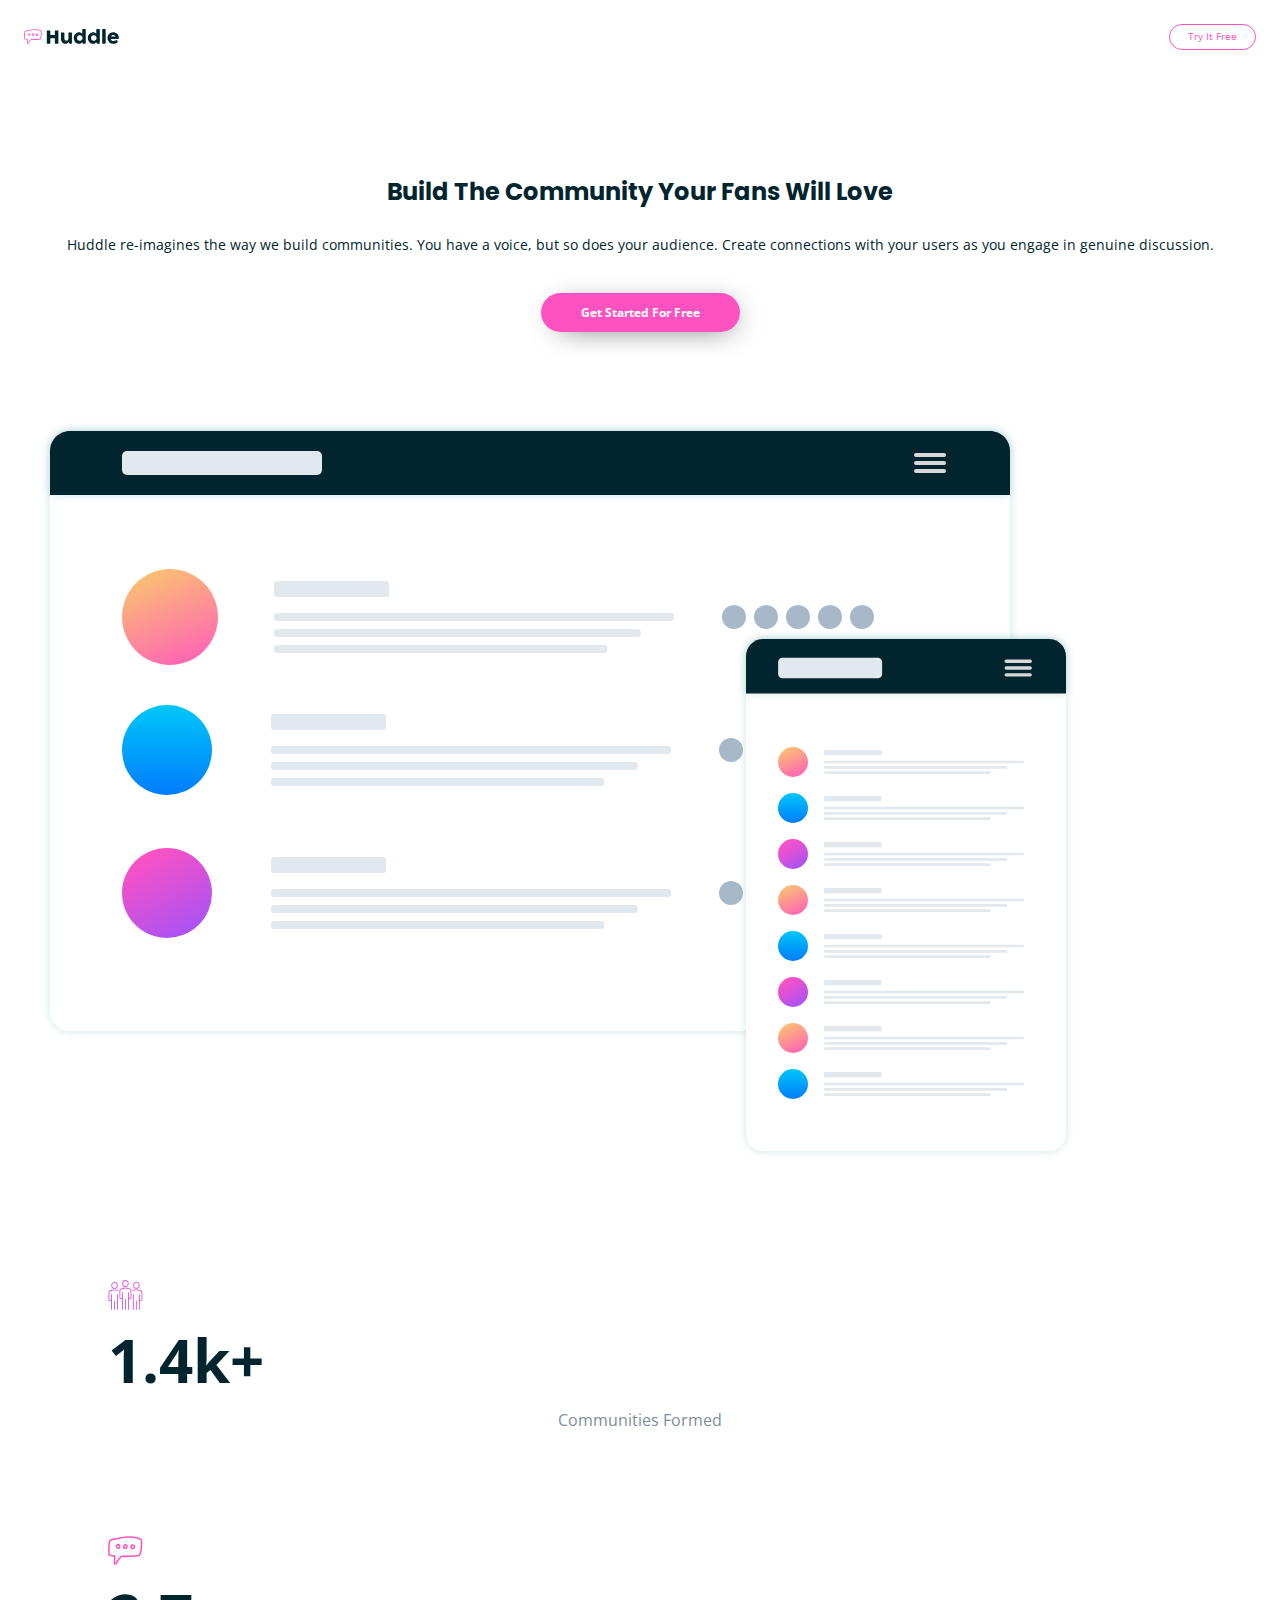
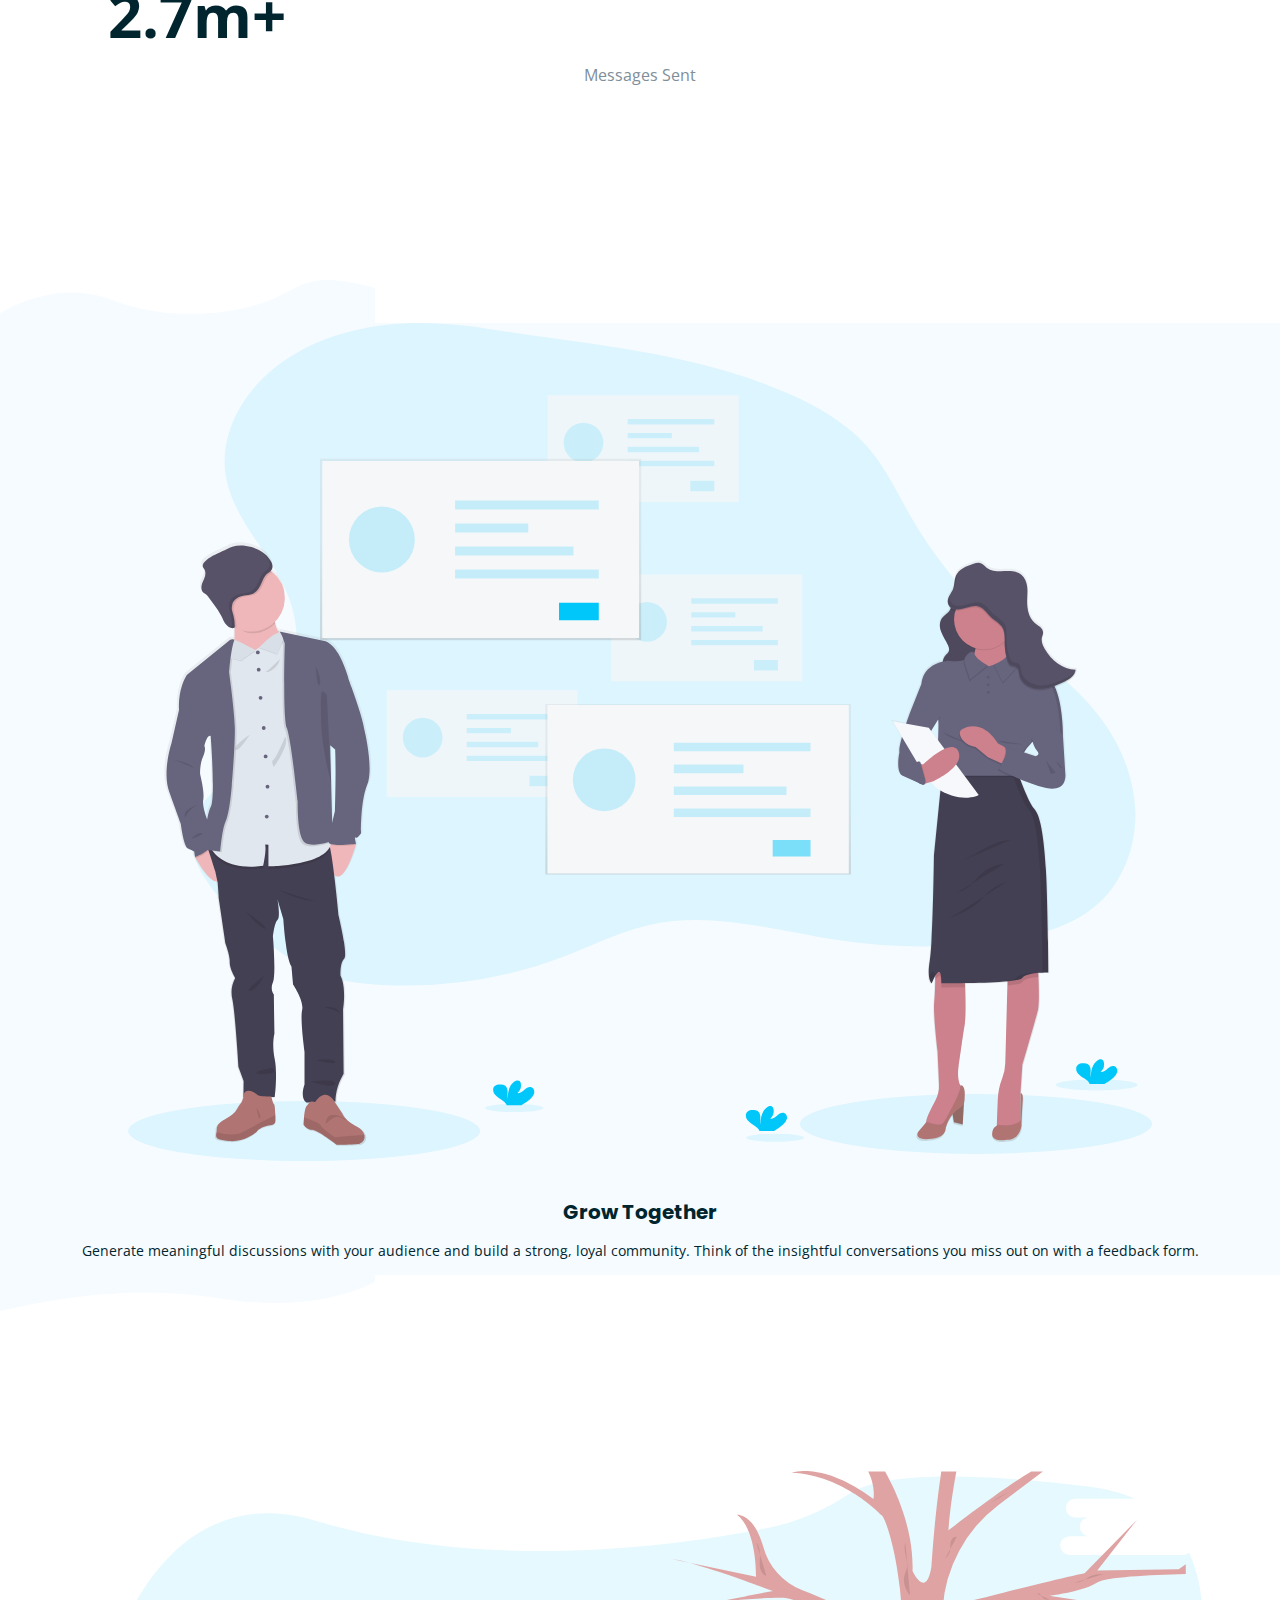
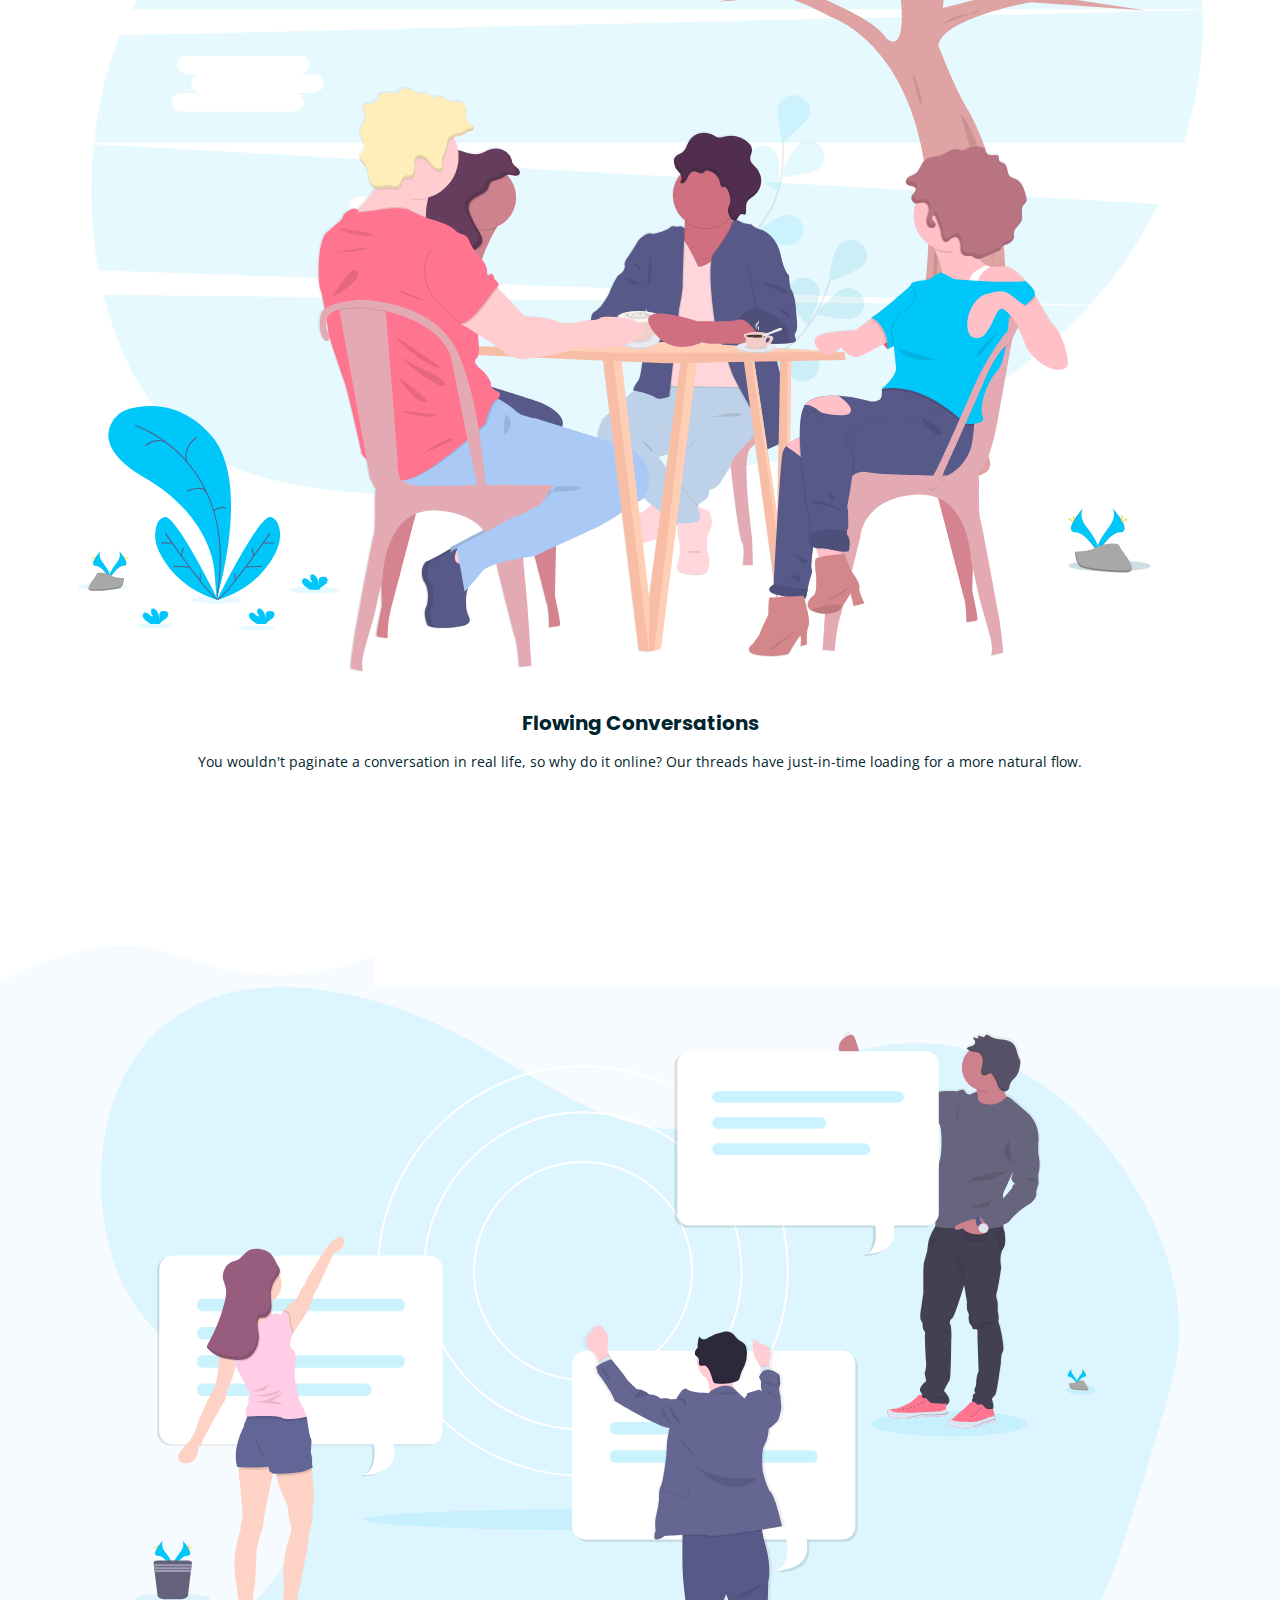
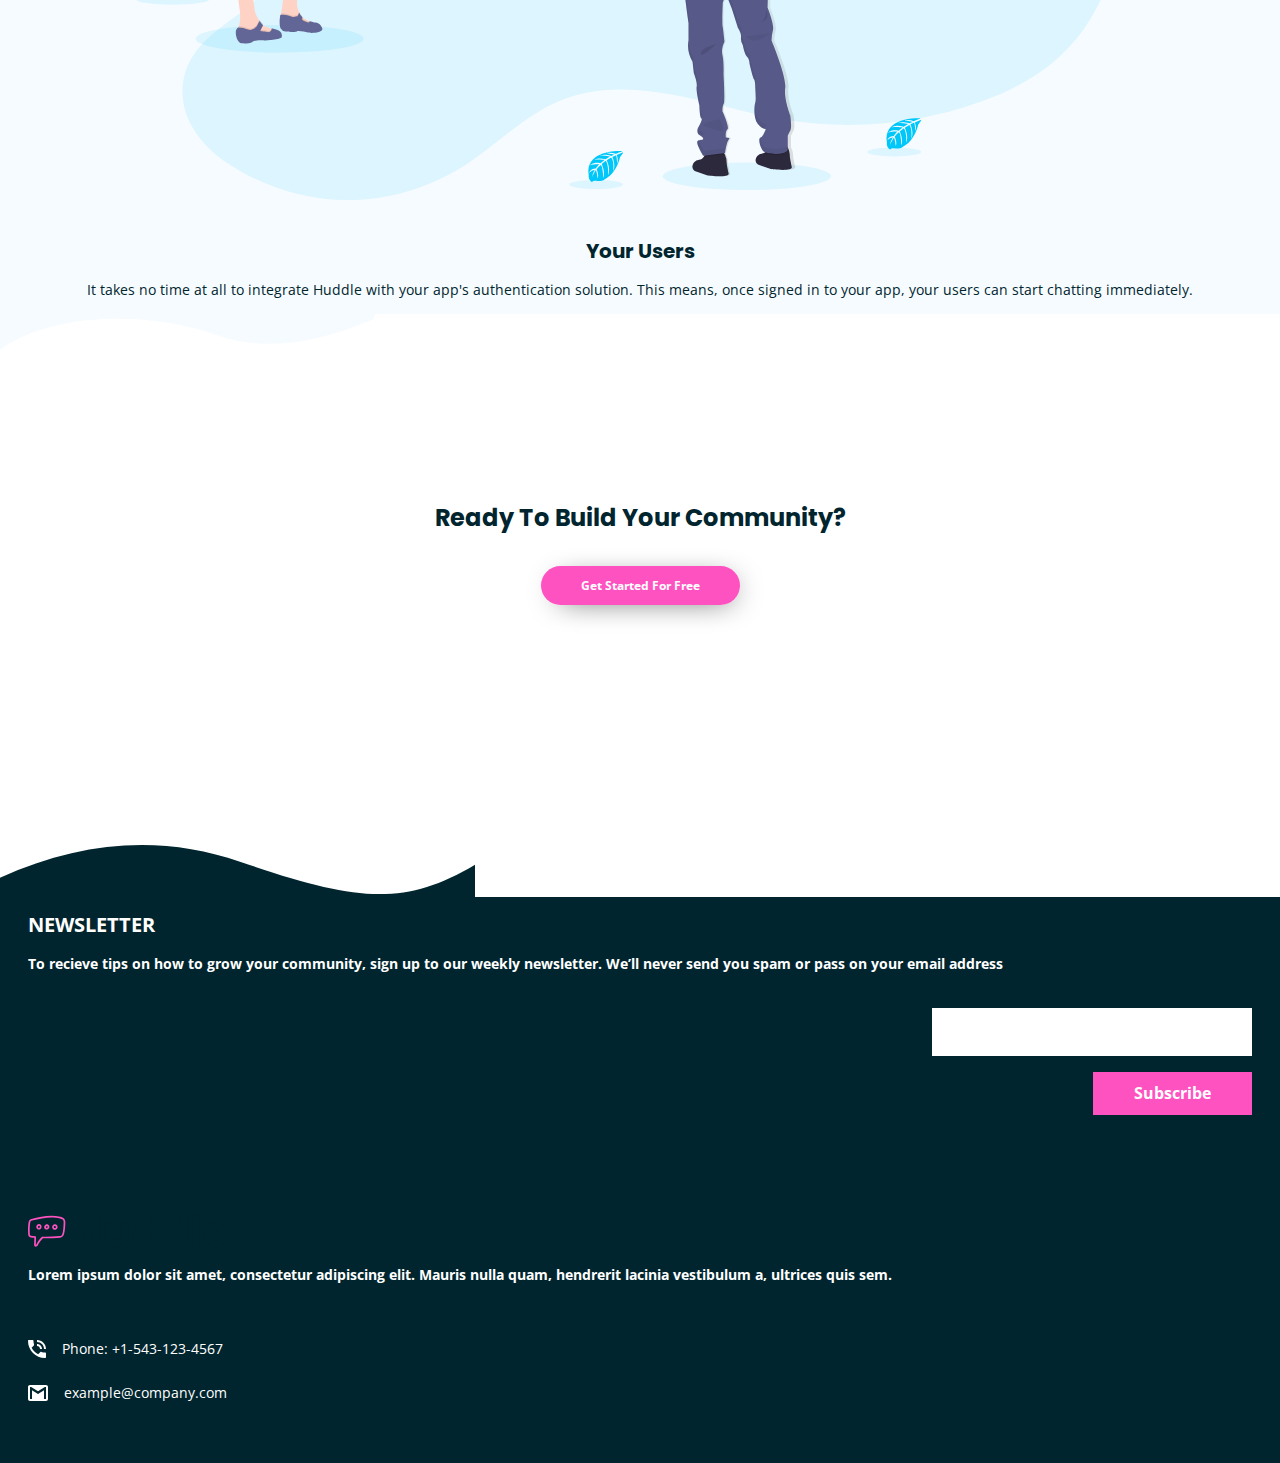
<file: docs/index.html>
<!DOCTYPE html><html lang="en"><head><meta charset="UTF-8"><link rel="icon" type="image/svg+xml" href="[data-uri]"><link rel="preconnect" href="https://fonts.googleapis.com"><link rel="preconnect" href="https://fonts.gstatic.com" crossorigin><link href="https://fonts.googleapis.com/css2?family=Open+Sans:wght@400;700&family=Poppins:wght@700&display=swap" rel="stylesheet"><meta name="viewport" content="width=device-width,initial-scale=1"><title>Huddle</title><script type="module" crossorigin src="./assets/index-4a99b68c.js"></script><link rel="stylesheet" href="./assets/index-452fa795.css"></head><body><header class="header"><img class="header__logo" src="./assets/logo-337daa2f.svg" alt="logo"> <a class="header__button" href="#">Try It Free</a></header><section class="section-initial"><div class="section-initial__container"><h1 class="section-initial__title">Build The Community Your Fans Will Love</h1><p class="section-initial__text">Huddle re-imagines the way we build communities. You have a voice, but so does your audience. Create connections with your users as you engage in genuine discussion.</p><a class="section-initial__button" href="#">Get Started For Free</a></div><img class="section-initial__image" src="./assets/screen-mockups-90c6c3b6.svg" alt="image-screen"></section><section class="section-numbers"><div class="section-numbers__container"><img class="section-numbers__icon" src="./assets/icon-communities-2595fb57.svg" alt="icon-communities"><div class="section-numbers__number"><h2 class="section-numbers__title">1.4k+</h2><p class="section-numbers__text">Communities Formed</p></div></div><div class="section-numbers__container"><img class="section-numbers__icon" src="./assets/icon-messages-78c67eca.svg" alt="icon-messages"><div class="section-numbers__number"><h2 class="section-numbers__title">2.7m+</h2><p class="section-numbers__text">Messages Sent</p></div></div></section><picture class="section-illustration__curve-top"><source media="(min-width: 768px)" srcset="./assets/bg-section-top-desktop-1-4794e071.svg"><source media="(min-width: 360px)" srcset="./assets/bg-section-top-mobile-1-d45de330.svg"><img class="section-illustration__curve-top" src="./assets/bg-section-top-mobile-1-d45de330.svg" alt="mobile"></picture><section class="section-illustration"><img class="section-illustration__image" src="./assets/illustration-grow-together-22e15ae8.svg" alt="illustration-grow-together"><div class="section-illustration__container"><h2 class="section-illustration__title">Grow Together</h2><p class="section-illustration__text">Generate meaningful discussions with your audience and build a strong, loyal community. Think of the insightful conversations you miss out on with a feedback form.</p></div></section><picture class="section-illustration__curve-bottom"><source media="(min-width: 768px)" srcset="./assets/bg-section-bottom-desktop-1-d4b34cba.svg"><source media="(min-width: 360px)" srcset="./assets/bg-section-bottom-mobile-1-1f059498.svg"><img class="section-illustration__curve-bottom" src="./assets/bg-section-bottom-mobile-1-1f059498.svg" alt="mobile"></picture><section class="section-illustration flowing"><img class="section-illustration__image" src="./assets/illustration-flowing-conversation-763f52dd.svg" alt="illustration-flowing-conversation"><div class="section-illustration__container"><h2 class="section-illustration__title">Flowing Conversations</h2><p class="section-illustration__text">You wouldn't paginate a conversation in real life, so why do it online? Our threads have just-in-time loading for a more natural flow.</p></div></section><picture class="section-illustration__curve-top"><source media="(min-width: 768px)" srcset="./assets/bg-section-top-desktop-2-63270129.svg"><source media="(min-width: 360px)" srcset="./assets/bg-section-top-mobile-2-38556b85.svg"><img class="section-illustration__curve-top" src="./assets/bg-section-top-mobile-2-38556b85.svg" alt="mobile"></picture><section class="section-illustration"><img class="section-illustration__image" src="./assets/illustration-your-users-8940608d.svg" alt="illustration-your-users"><div class="section-illustration__container"><h2 class="section-illustration__title">Your Users</h2><p class="section-illustration__text">It takes no time at all to integrate Huddle with your app's authentication solution. This means, once signed in to your app, your users can start chatting immediately.</p></div></section><picture class="section-illustration__curve-bottom-2"><source media="(min-width: 768px)" srcset="./assets/bg-section-bottom-desktop-2-36474d63.svg"><source media="(min-width: 360px)" srcset="./assets/bg-section-bottom-mobile-2-9b4dd2bd.svg"><img class="section-illustration__curve-bottom-2" src="./assets/bg-section-bottom-mobile-2-9b4dd2bd.svg" alt="mobile"></picture><section class="section-ready"><h2 class="section-ready__title">Ready To Build Your Community?</h2><a class="section-initial__button" href="#">Get Started For Free</a></section><picture class="footer__curve"><source media="(min-width: 768px)" srcset="./assets/bg-footer-top-desktop-cb273ed7.svg"><source media="(min-width: 360px)" srcset="./assets/bg-footer-top-mobile-4756bb91.svg"><img class="footer__curve" src="./assets/bg-footer-top-mobile-4756bb91.svg" alt="mobile"></picture><footer class="footer"><div class="footer__contact"><img class="footer__logo" src="./assets/logo-337daa2f.svg" alt="logo"><p class="footer__contact--text">Lorem ipsum dolor sit amet, consectetur adipiscing elit. Mauris nulla quam, hendrerit lacinia vestibulum a, ultrices quis sem.</p><div class="footer__contact--icons"><img class="footer__icon" src="./assets/icon-phone-267e87aa.svg" alt="icon-phone"><p class="footer__text">Phone: +1-543-123-4567</p></div><div class="footer__contact--icons"><img class="footer__icon" src="./assets/icon-email-bebcb3b2.svg" alt="icon-mail"><p class="footer__text">example@company.com</p></div></div><div class="footer__newsletter"><h2 class="footer__newsletter--title">NEWSLETTER</h2><p class="footer__newsletter--text">To recieve tips on how to grow your community, sign up to our weekly newsletter. We’ll never send you spam or pass on your email address</p><div class="footer__newsletter--buttons"><a class="footer__button-white" href="#"></a> <a class="footer__button-pink" href="#">Subscribe</a></div></div></footer></body></html>
</file>
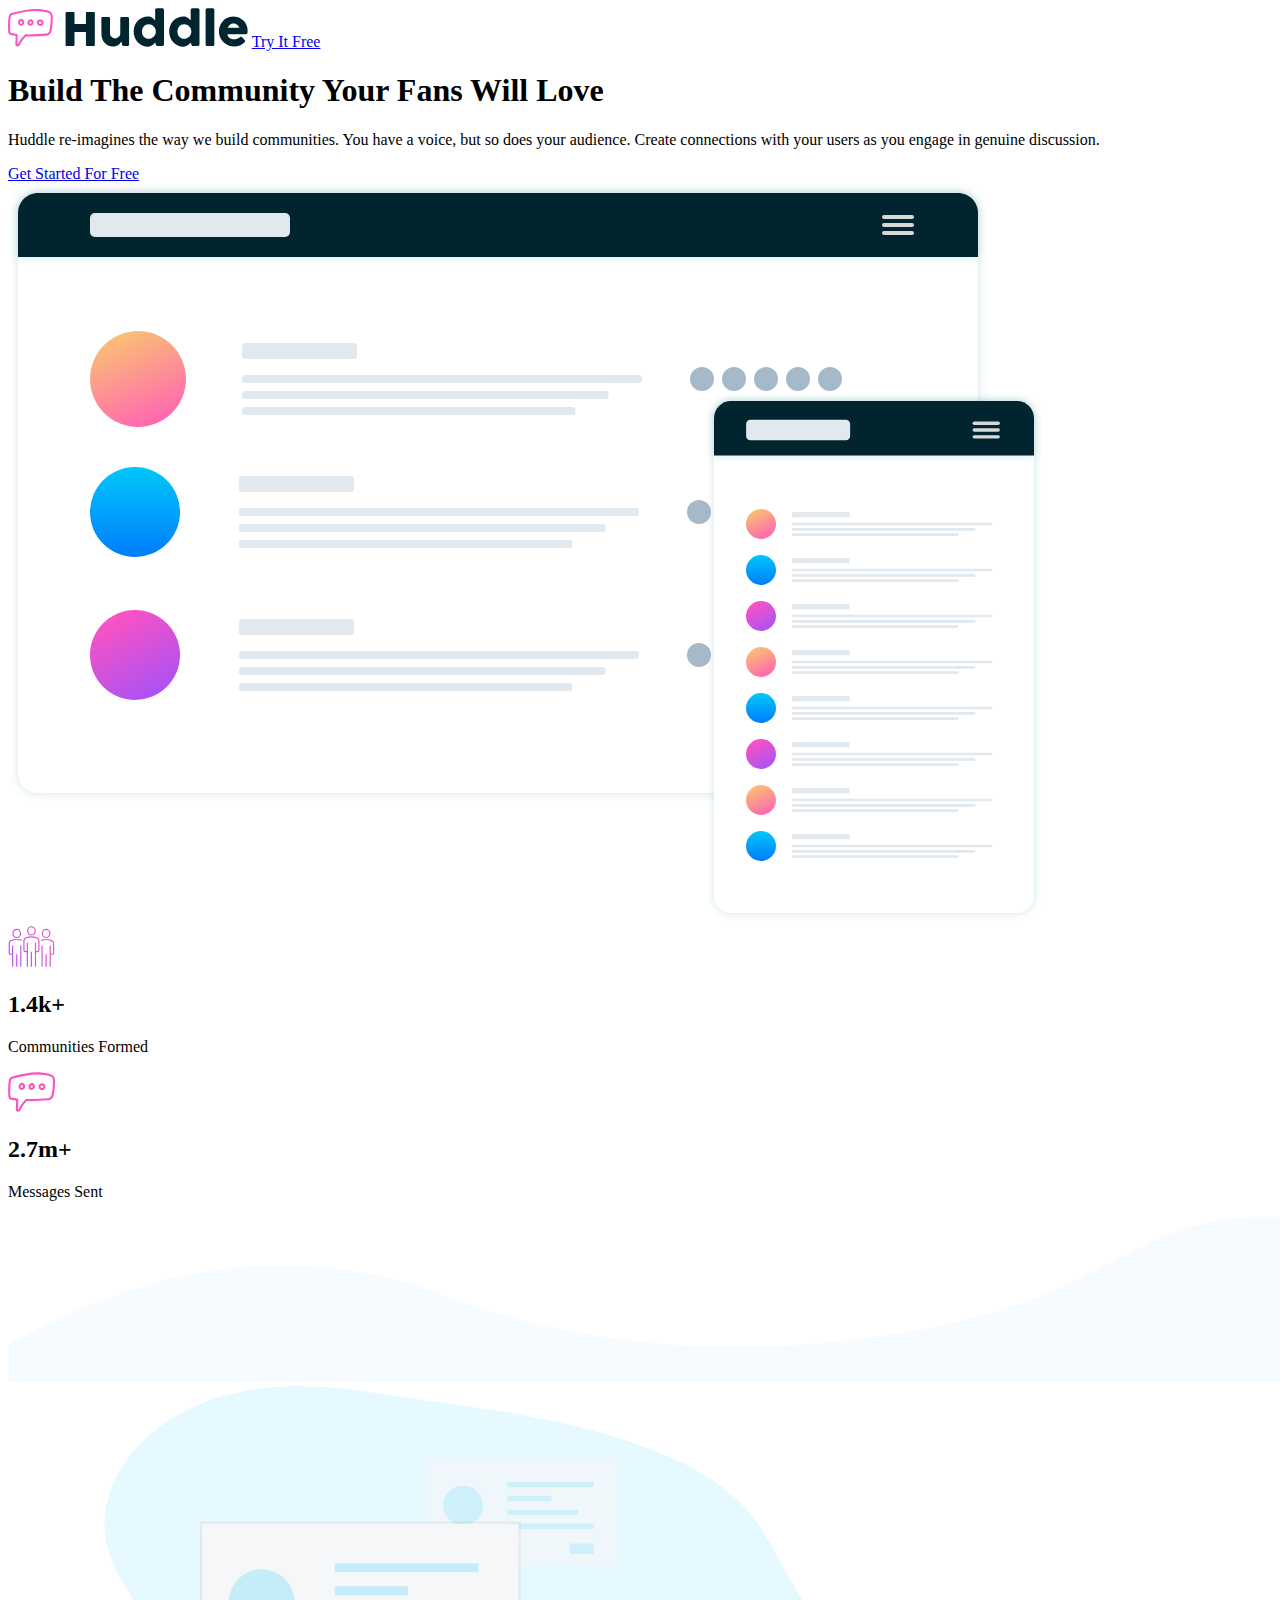
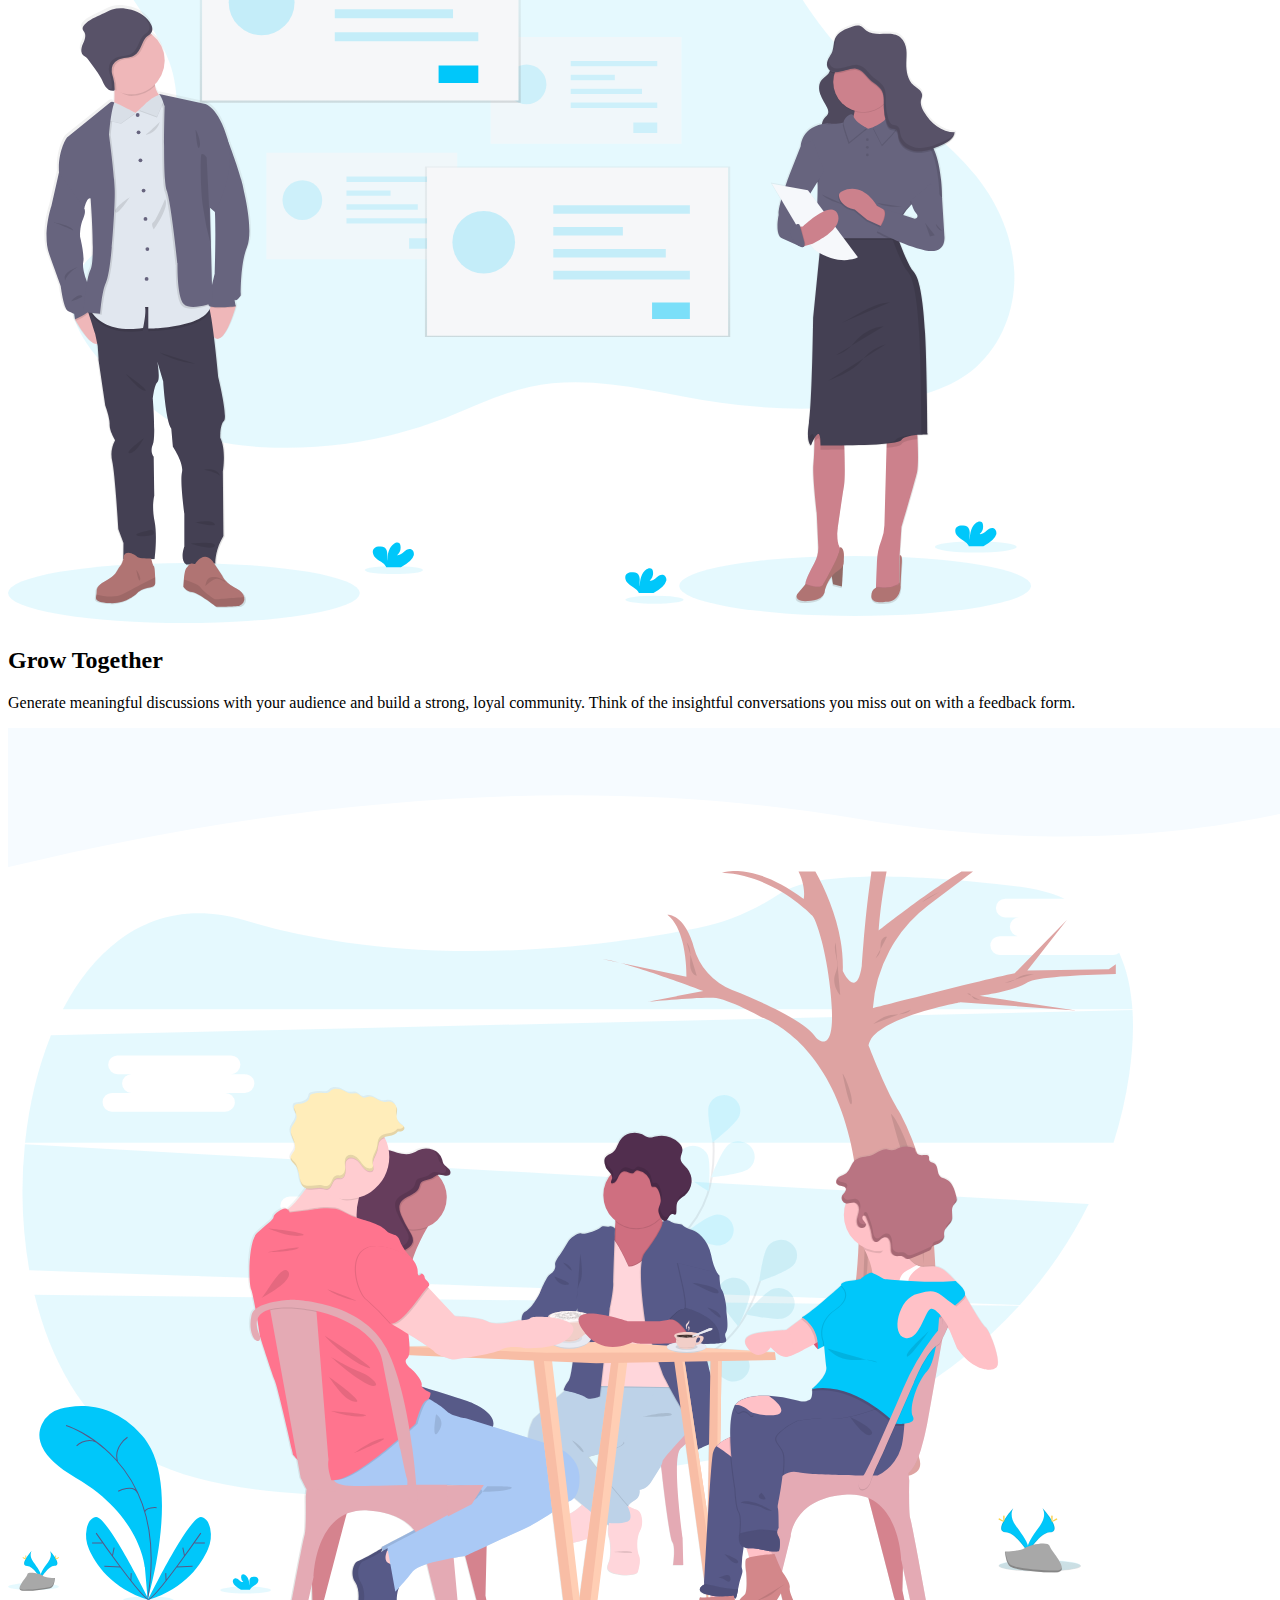
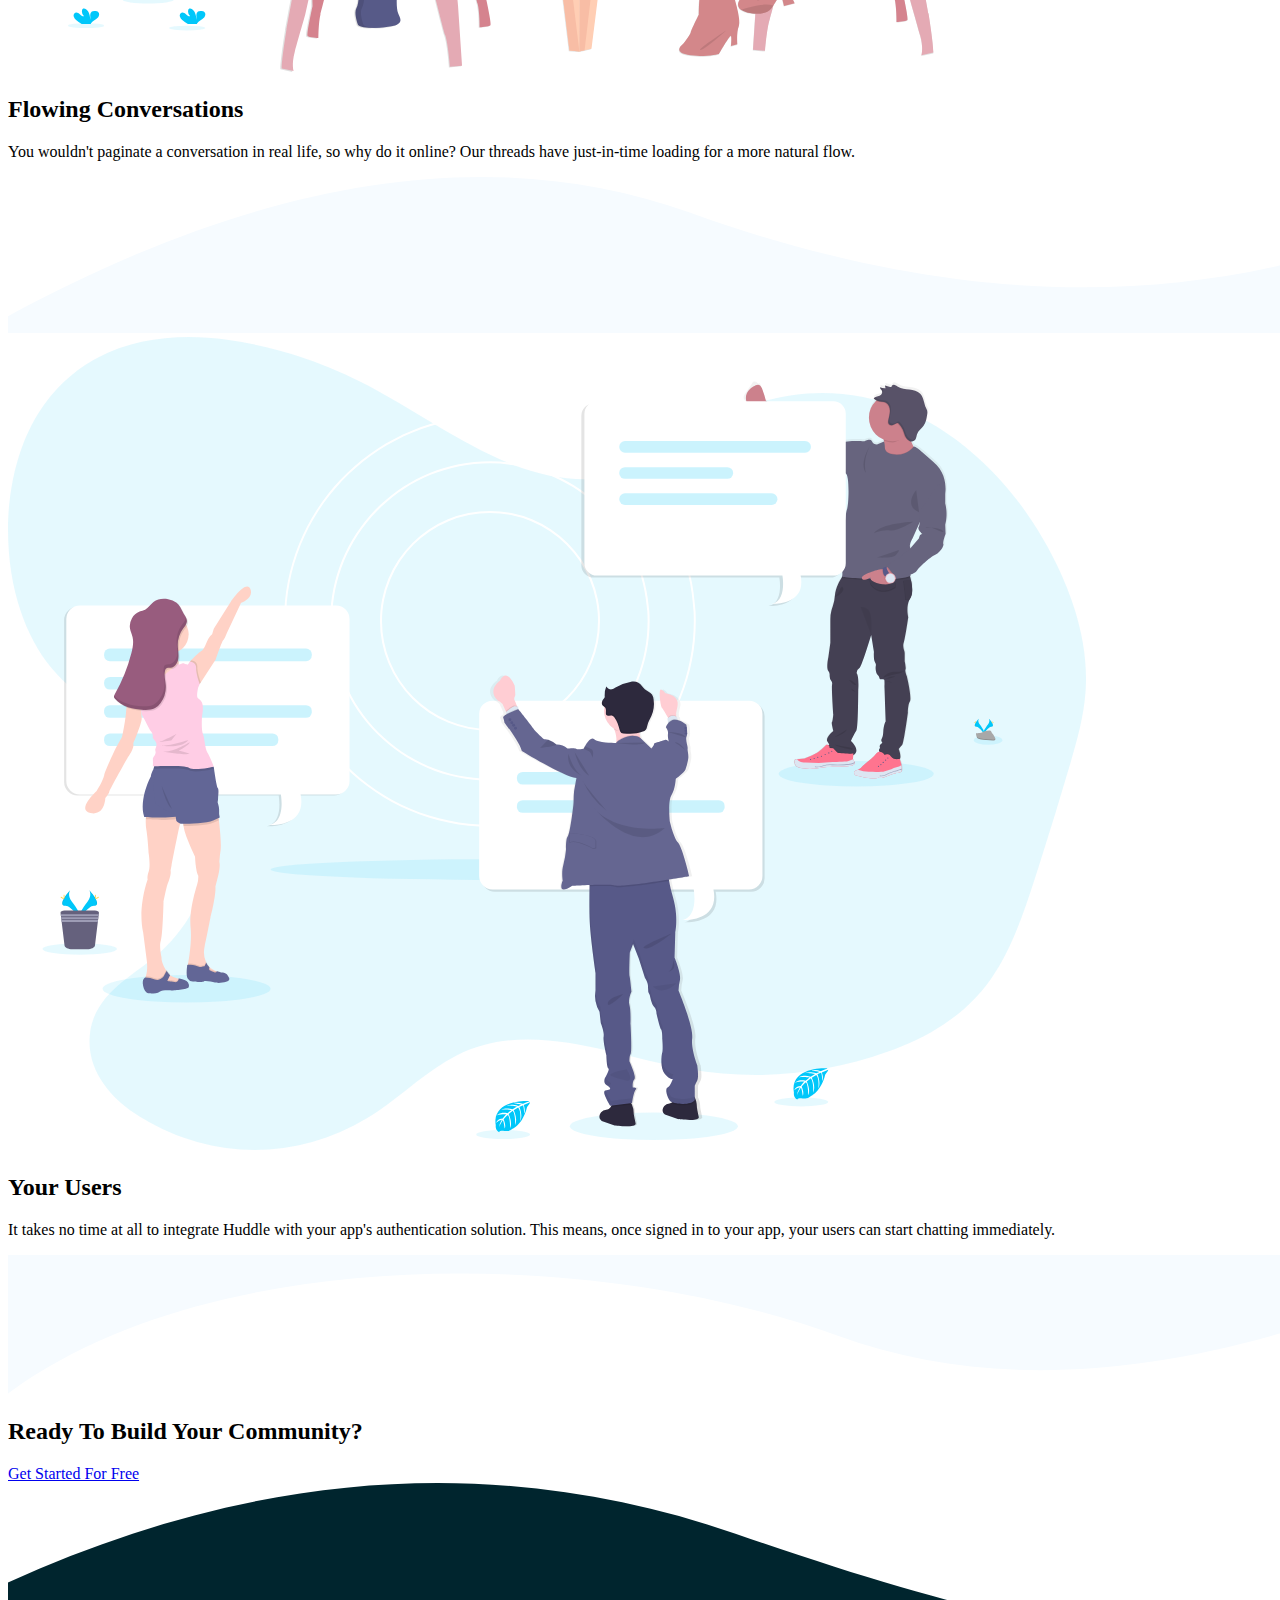
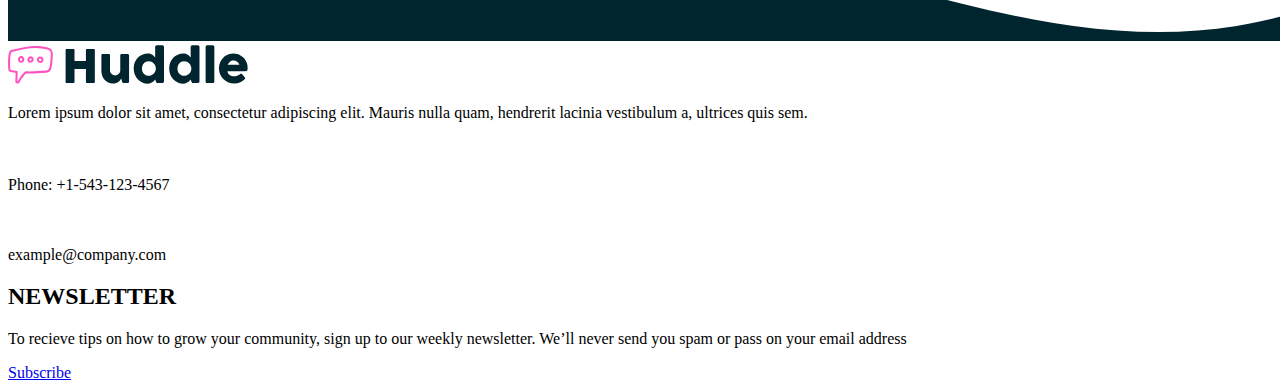
<file: src/index.html>
<!DOCTYPE html>
<html lang="en">
  <head>
    <meta charset="UTF-8" />
    <link rel="icon" type="image/svg+xml" href="./assets/images/favicon-32x32.png" />
    <link rel="preconnect" href="https://fonts.googleapis.com">
    <link rel="preconnect" href="https://fonts.gstatic.com" crossorigin>
    <link href="https://fonts.googleapis.com/css2?family=Open+Sans:wght@400;700&family=Poppins:wght@700&display=swap" rel="stylesheet">
    <meta name="viewport" content="width=device-width, initial-scale=1.0" />
    <title>Huddle</title>
  </head>
  <body>
    <header class="header">
      <img class="header__logo" src="./assets/images/logo.svg" alt="logo">
      <a class="header__button" href="#"> Try It Free</a>
    </header>

    <section class="section-initial">
      <div class="section-initial__container">
        <h1 class="section-initial__title"> Build The Community Your Fans Will Love</h1>
        <p class="section-initial__text">Huddle re-imagines the way we build communities. You have a voice, but so does your audience. Create connections with your users as you engage in genuine discussion. </p>
        <a class="section-initial__button" href="#"> Get Started For Free</a>
      </div>
      <img src="./assets/images/screen-mockups.svg" alt="image-screen">
    </section>

    <section class="section-numbers">
      <div class="section-numbers__container">
        <img class="section-numbers__icon" src="./assets/images/icon-communities.svg" alt="icon-communities">
        <div class="section-numbers__number">
          <h2 class="section-numbers__title">1.4k+</h2>
          <p class="section-numbers__text">Communities Formed</p>
        </div>
      </div>

      <div class="section-numbers__container">
        <img class="section-numbers__icon" src="./assets/images/icon-messages.svg" alt="icon-messages">
        <div class="section-numbers__number">
          <h2 class="section-numbers__title">2.7m+</h2>
          <p class="section-numbers__text"> Messages Sent</p>
        </div>
      </div>
    </section>

    <picture class="section-illustration__curve-top">
      <source media="(min-width: 768px)" srcset="./assets/images/bg-section-top-desktop-1.svg">

      <source media="(min-width: 360px)" srcset="./assets/images/bg-section-top-mobile-1.svg">

      <img class="section-illustration__curve-top" src="./assets/images/bg-section-top-mobile-1.svg" alt="mobile">
    </picture>

    <section class="section-illustration">

      <img class="section-illustration__image" src="./assets/images/illustration-grow-together.svg" alt="illustration-grow-together">

      <div class="section-illustration__container">
        <h2 class="section-illustration__title">Grow Together</h2>
        <p class="section-illustration__text">Generate meaningful discussions with your audience and build a strong, loyal community. Think of the insightful conversations you miss out on with a feedback form. </p>
      </div>
    </section>

    <picture class="section-illustration__curve-bottom">
      <source media="(min-width: 768px)" srcset="./assets/images/bg-section-bottom-desktop-1.svg">

      <source media="(min-width: 360px)" srcset="./assets/images/bg-section-bottom-mobile-1.svg">

      <img class="section-illustration__curve-bottom" src="./assets/images/bg-section-bottom-mobile-1.svg" alt="mobile">
    </picture>

    <section class="section-illustration flowing">
      <img class="section-illustration__image" src="./assets/images/illustration-flowing-conversation.svg" alt="illustration-flowing-conversation">
      <div class="section-illustration__container">
        <h2 class="section-illustration__title">Flowing Conversations</h2>
        <p class="section-illustration__text">You wouldn't paginate a conversation in real life, so why do it online? Our threads have just-in-time loading for a more natural flow. </p>
      </div>
    </section>

    <picture class="section-illustration__curve-top">
      <source media="(min-width: 768px)" srcset="./assets/images/bg-section-top-desktop-2.svg">

      <source media="(min-width: 360px)" srcset="./assets/images/bg-section-top-mobile-2.svg">

      <img class="section-illustration__curve-top" src="./assets/images/bg-section-top-mobile-2.svg" alt="mobile">
    </picture>

    <section class="section-illustration">

      <img class="section-illustration__image" src="./assets/images/illustration-your-users.svg" alt="illustration-your-users">
      <div class="section-illustration__container">
        <h2 class="section-illustration__title">Your Users</h2>
        <p class="section-illustration__text">It takes no time at all to integrate Huddle with your app's authentication solution. This means, once signed in to your app, your users can start chatting immediately. </p>
      </div>

    </section>
    
    <picture class="section-illustration__curve-bottom-2">
      <source media="(min-width: 768px)" srcset="./assets/images/bg-section-bottom-desktop-2.svg">

      <source media="(min-width: 360px)" srcset="./assets/images/bg-section-bottom-mobile-2.svg">

      <img class="section-illustration__curve-bottom-2" src="./assets/images/bg-section-bottom-mobile-2.svg" alt="mobile">
    </picture>

    <section class="section-ready">
      <h2 class="section-ready__title">Ready To Build Your Community?</h2>
      <a class="section-initial__button" href="#"> Get Started For Free</a>
    </section>

    <picture class="footer__curve">
      <source media="(min-width: 768px)" srcset="./assets/images/bg-footer-top-desktop.svg">

      <source media="(min-width: 360px)" srcset="./assets/images/bg-footer-top-mobile.svg">

      <img class="footer__curve" src="./assets/images/bg-footer-top-mobile.svg" alt="mobile">
    </picture>

    <footer class="footer">

      <div class="footer__contact">
        <img class="footer__logo" src="./assets/images/logo-footer.svg" alt="logo">
        <p class="footer__contact--text">Lorem ipsum dolor sit amet, consectetur adipiscing elit. Mauris nulla quam, hendrerit lacinia vestibulum a, ultrices quis sem.</p>
        <div class="footer__contact--icons">
          <img class="footer__icon" src="./assets/images/icon-phone.svg" alt="icon-phone">
          <p class="footer__text">Phone: +1-543-123-4567</p>
        </div>
        <div class="footer__contact--icons">
          <img class="footer__icon" src="./assets/images/icon-email.svg" alt="icon-mail">
          <p class="footer__text">example@company.com</p>
        </div>
      
      </div>

      <div class="footer__newsletter">
        <h2 class="footer__newsletter--title">NEWSLETTER</h2>
        <p class="footer__newsletter--text">To recieve tips on how to grow your community, sign up to our weekly newsletter. We’ll never send you spam or pass on your email address</p>
        <div class="footer__newsletter--buttons">
          <a class="footer__button-white" href="#"></a>
          <a class="footer__button-pink" href="#">Subscribe</a>
        </div>
      </div>

    </footer>

    <script type="module" src="./js/index.js"></script>
  </body>
</html>
</file>
<file: docs/assets/index-452fa795.css>
html{-webkit-text-size-adjust:100%;line-height:1.15}body{margin:0}main{display:block}h1{font-size:2em;margin:.67em 0}hr{box-sizing:content-box;height:0;overflow:visible}pre{font-family:monospace,monospace;font-size:1em}a{background-color:transparent}abbr[title]{border-bottom:none;text-decoration:underline;-webkit-text-decoration:underline dotted;text-decoration:underline dotted}b,strong{font-weight:bolder}code,kbd,samp{font-family:monospace,monospace;font-size:1em}small{font-size:80%}sub,sup{font-size:75%;line-height:0;position:relative;vertical-align:baseline}sub{bottom:-.25em}sup{top:-.5em}img{border-style:none}button,input,optgroup,select,textarea{font-family:inherit;font-size:100%;line-height:1.15;margin:0}button,input{overflow:visible}button,select{text-transform:none}[type=button],[type=reset],[type=submit],button{-webkit-appearance:button}[type=button]::-moz-focus-inner,[type=reset]::-moz-focus-inner,[type=submit]::-moz-focus-inner,button::-moz-focus-inner{border-style:none;padding:0}[type=button]:-moz-focusring,[type=reset]:-moz-focusring,[type=submit]:-moz-focusring,button:-moz-focusring{outline:1px dotted ButtonText}fieldset{padding:.35em .75em .625em}legend{box-sizing:border-box;color:inherit;display:table;max-width:100%;padding:0;white-space:normal}progress{vertical-align:baseline}textarea{overflow:auto}[type=checkbox],[type=radio]{box-sizing:border-box;padding:0}[type=number]::-webkit-inner-spin-button,[type=number]::-webkit-outer-spin-button{height:auto}[type=search]{-webkit-appearance:textfield;outline-offset:-2px}[type=search]::-webkit-search-decoration{-webkit-appearance:none}::-webkit-file-upload-button{-webkit-appearance:button;font:inherit}details{display:block}summary{display:list-item}template{display:none}[hidden]{display:none}*,:after,:before{box-sizing:border-box}img{display:block;max-width:100%}ul{list-style:none;margin-bottom:0;margin-top:0;padding-left:0}a{color:inherit;text-decoration:none}:root{--color-primary:#ff52c1;--color-secundary:#808e9a;--text-color:#00252e;--background-color:#f6fbff;--white:#fff;--background-color-footer:#00252e;--font-family-open-sans:"Open Sans",sans-serif;--font-family-poppins:"Poppins",sans-serif;--font-weight-regular:400;--font-weight-bold:700}.header{align-items:center;display:flex;justify-content:space-between;margin-bottom:100px;padding:24px}@media screen and (min-width:1440px){.header{margin-bottom:225px;padding:75px}}.header__logo{width:95px}@media screen and (min-width:1440px){.header__logo{width:240px}}.header__button{border:1px solid #ff52c1;border:1px solid var(--color-primary);border-radius:50px;color:#ff52c1;color:var(--color-primary);font-family:Open Sans,sans-serif;font-family:var(--font-family-open-sans);font-size:10px;font-weight:400;font-weight:var(--font-weight-regular);padding:6px 18px}@media screen and (min-width:1440px){.header__button{box-shadow:0 0 25px -13px #ff52c1;box-shadow:0 0 25px -13px var(--color-primary);font-size:16px;padding:9px 30px}}.section-initial__button{background-color:#ff52c1;background-color:var(--color-primary);border-radius:50px;box-shadow:5px 5px 30px -13px #000;color:#fff;color:var(--white);font-family:Open Sans,sans-serif;font-family:var(--font-family-open-sans);font-size:12px;font-weight:700;font-weight:var(--font-weight-bold);padding:11px 40px}@media screen and (min-width:1440px){.section-initial__button{font-size:20px;padding:25px 100px}}.footer__button-white{background-color:#fff;background-color:var(--white);padding:24px;width:320px}@media screen and (min-width:1440px){.footer__button-white{border-radius:6px;padding:24px}}.footer__button-pink{background-color:#ff52c1;background-color:var(--color-primary);font-family:Open Sans,sans-serif;font-family:var(--font-family-open-sans);font-size:16px;font-weight:700;font-weight:var(--font-weight-bold);padding:12px 41px}@media screen and (min-width:1440px){.footer__button-pink{border-radius:6px;padding:15px 41px}}.section-initial{margin-bottom:120px;padding:0 40px;text-align:center}@media screen and (min-width:1440px){.section-initial{padding:0 210px}}.section-initial__container{margin-bottom:100px}@media screen and (min-width:1440px){.section-initial__container{margin-bottom:120px}.section-initial__image{width:100%}}.section-initial__title{color:#00252e;color:var(--text-color);font-family:Poppins,sans-serif;font-family:var(--font-family-poppins);font-size:24px;font-weight:700;font-weight:var(--font-weight-bold);line-height:36px;margin:0 0 24px}@media screen and (min-width:1440px){.section-initial__title{font-size:48px;line-height:72px;margin-bottom:26px}}.section-initial__text{color:#00252e;color:var(--text-color);font-family:Open Sans,sans-serif;font-family:var(--font-family-open-sans);font-size:14px;font-weight:400;font-weight:var(--font-weight-regular);line-height:21px;margin-bottom:48px}@media screen and (min-width:1440px){.section-initial__text{font-size:20px;line-height:30px;margin-bottom:80px;padding:0 210px}}.section-numbers{display:flex;flex-direction:column;gap:90px;margin-bottom:180px;padding:0 108px}@media screen and (min-width:1440px){.section-numbers{flex-direction:row;justify-content:space-between;padding:0 280px}}.section-numbers__icon{margin-bottom:16px;width:35px}@media screen and (min-width:1440px){.section-numbers__icon{width:56px}}.section-numbers__title{color:#00252e;color:var(--text-color);font-family:Open Sans,sans-serif;font-family:var(--font-family-open-sans);font-size:60px;font-weight:700;font-weight:var(--font-weight-bold);margin:0 0 16px}@media screen and (min-width:1440px){.section-numbers__title{font-size:95px}}.section-numbers__text{color:#808e9a;color:var(--color-secundary);font-family:Open Sans,sans-serif;font-family:var(--font-family-open-sans);font-size:16px;font-weight:400;font-weight:var(--font-weight-regular);text-align:center}@media screen and (min-width:1440px){.section-numbers__text{font-size:24px}}.section-illustration{align-items:center;background-color:#f6fbff;background-color:var(--background-color);display:flex;flex-direction:column;padding:0 28px}@media screen and (min-width:1440px){.section-illustration{flex-direction:row-reverse;gap:120px;padding:0 130px}}.section-illustration__image{margin-bottom:40px}@media screen and (min-width:1440px){.section-illustration__image{margin-bottom:24px;width:560px}}.section-illustration__container{text-align:center}@media screen and (min-width:1440px){.section-illustration__container{text-align:left}}.section-illustration__title{color:#00252e;color:var(--text-color);font-family:Poppins,sans-serif;font-family:var(--font-family-poppins);font-size:20px;font-weight:700;font-weight:var(--font-weight-bold);margin:0 0 16px}@media screen and (min-width:1440px){.section-illustration__title{font-size:40px;margin-bottom:26px}}.section-illustration__text{color:#00252e;color:var(--text-color);font-family:Open Sans,sans-serif;font-family:var(--font-family-open-sans);font-size:14px;font-weight:400;font-weight:var(--font-weight-regular);line-height:21px}@media screen and (min-width:1440px){.section-illustration__text{font-size:16px;line-height:24px}}.flowing{background-color:#fff;background-color:var(--white);margin-bottom:160px;margin-top:160px}@media screen and (min-width:1440px){.flowing{flex-direction:row}}.section-illustration__curve-top{position:relative;top:0;width:375px}@media screen and (min-width:1440px){.section-illustration__curve-top{width:100%}}.section-illustration__curve-bottom{bottom:0;position:relative;width:375px}@media screen and (min-width:1440px){.section-illustration__curve-bottom{width:100%}}.section-illustration__curve-bottom-2{bottom:0;position:relative;width:375px}@media screen and (min-width:1440px){.section-illustration__curve-bottom-2{width:100%}}.section-ready{margin-bottom:250px;margin-top:150px;padding:0 16px;text-align:center}@media screen and (min-width:1440px){.section-ready{padding:0 370px}}.section-ready__title{color:#00252e;color:var(--text-color);font-family:Poppins,sans-serif;font-family:var(--font-family-poppins);font-size:24px;font-weight:700;font-weight:var(--font-weight-bold);line-height:36px;margin:0 0 40px}@media screen and (min-width:1440px){.section-ready__title{font-size:40px;line-height:60px;margin-bottom:80px}}.footer{background-color:#00252e;background-color:var(--background-color-footer);color:#fff;color:var(--white);display:flex;flex-direction:column-reverse;padding:0 28px}@media screen and (min-width:1440px){.footer{flex-direction:row;justify-content:space-between;padding:120px}}.footer__logo{margin-bottom:16px;width:200px}@media screen and (min-width:1440px){.footer__logo{margin-bottom:24px;width:240px}}.footer__contact--text{font-weight:700;font-weight:var(--font-weight-bold);line-height:24px;margin-bottom:40px}.footer__contact--text,.footer__text{font-family:Open Sans,sans-serif;font-family:var(--font-family-open-sans);font-size:14px}.footer__text{font-weight:400;font-weight:var(--font-weight-regular)}@media screen and (min-width:1440px){.footer__text{font-size:16px}}.footer__contact{margin-bottom:48px}@media screen and (min-width:1440px){.footer__contact{width:340px}}.footer__contact--icons{align-items:center;display:flex;gap:1rem}.footer__newsletter{margin-bottom:100px}@media screen and (min-width:1440px){.footer__newsletter{width:520px}}.footer__newsletter--title{font-family:Open Sans,sans-serif;font-family:var(--font-family-open-sans);font-size:20px;font-weight:700;font-weight:var(--font-weight-bold);margin-bottom:16px}@media screen and (min-width:1440px){.footer__newsletter--title{font-size:24px}}.footer__newsletter--text{font-family:Open Sans,sans-serif;font-family:var(--font-family-open-sans);font-size:14px;font-weight:700;font-weight:var(--font-weight-bold);line-height:24px;margin-bottom:32px}@media screen and (min-width:1440px){.footer__newsletter--text{padding-right:175px}}.footer__newsletter--buttons{align-items:end;display:flex;flex-direction:column;gap:1rem}@media screen and (min-width:1440px){.footer__newsletter--buttons{flex-direction:row;gap:40px;justify-content:space-between}}.footer__curve{overflow:hidden;position:relative;top:0;width:475px}@media screen and (min-width:1440px){.footer__curve{top:0;top:2px;width:100%}}
</file>
